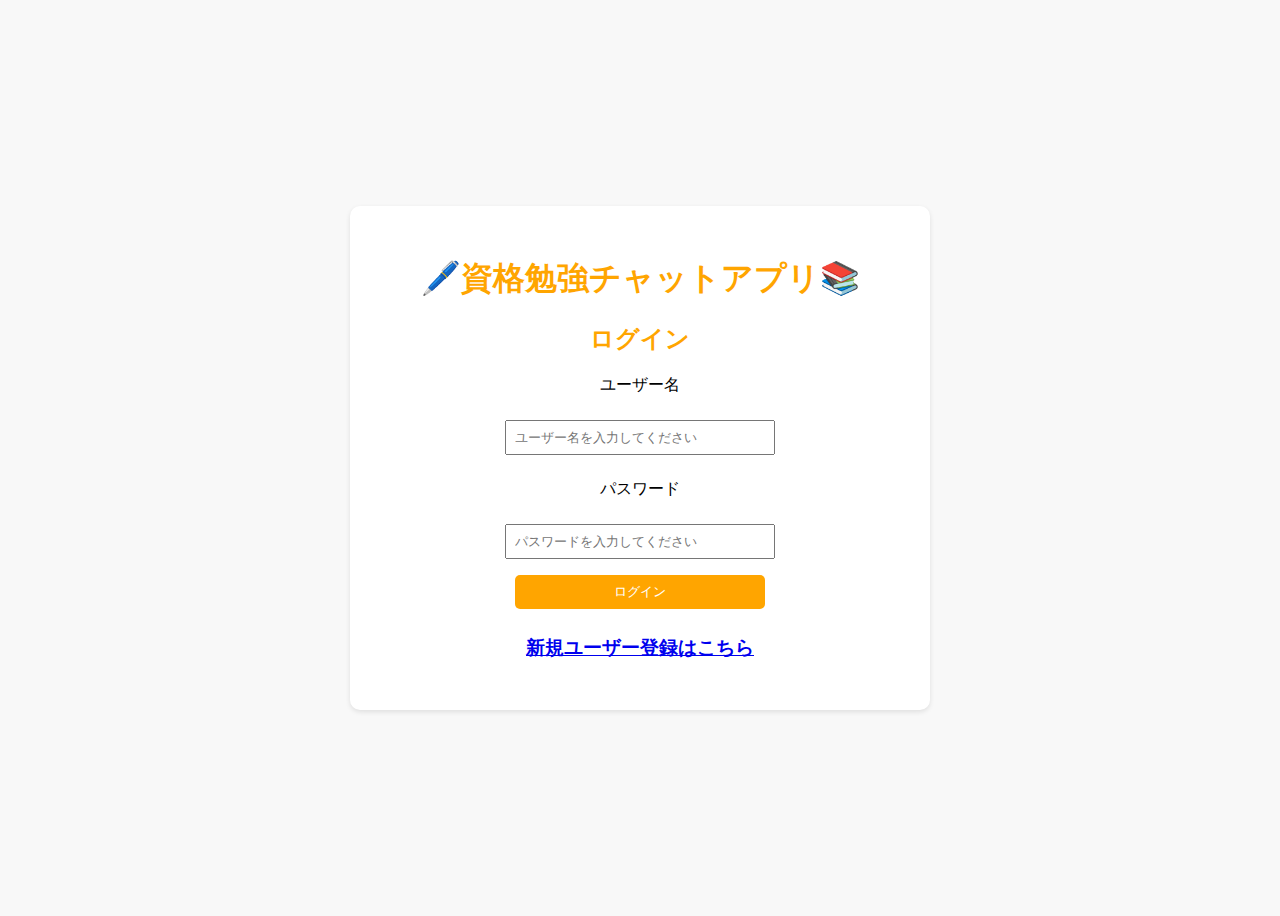
<file: index.html>
<!DOCTYPE html>
<html lang="ja">
<head>
    <meta charset="UTF-8">
    <meta name="viewport" content="width=device-width, initial-scale=1.0">
    <title>🖊️資格勉強チャットアプリ📚-ログイン-</title>
    <link rel ="stylesheet" href="css/style.css">
</head>
<body>
    <div class ="login-container">
        <h1>🖊️資格勉強チャットアプリ📚</h1>
        <h2>ログイン</h2>
        <p>ユーザー名</p>
        <input type ="text" id="login-username" placeholder="ユーザー名を入力してください">
        <p>パスワード</p>
        <input type ="text" id="login-password" placeholder="パスワードを入力してください">
        <button id ="loginBtn">ログイン</button>
        <h3><a href="createprofile.html">新規ユーザー登録はこちら</a></h3>
    </div>

    <script src="js/login.js"></script>
</body>
</html>
</file>
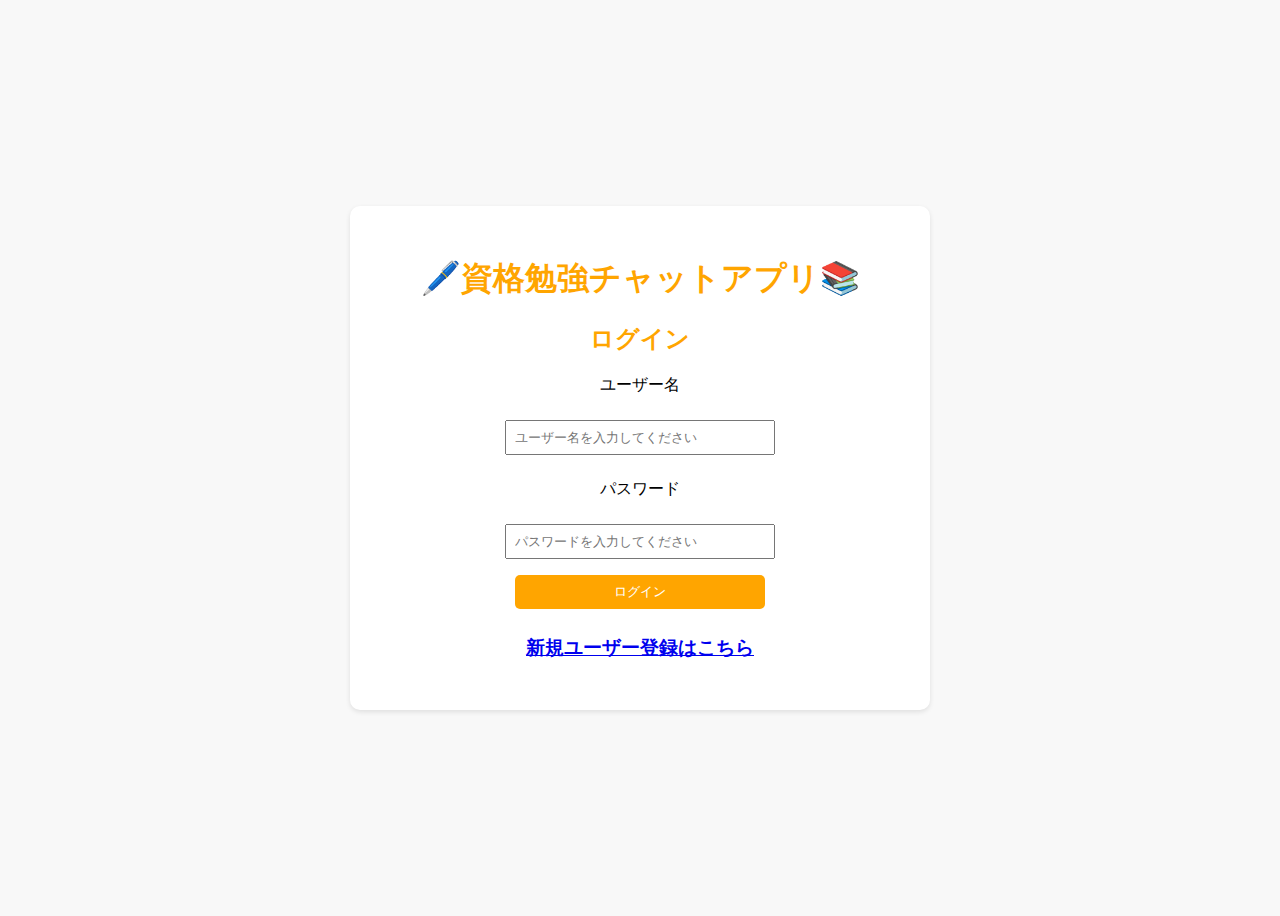
<file: chat.html>
<!DOCTYPE html>
<html lang="ja">
<head>
    <meta charset="UTF-8">
    <meta name="viewport" content="width=device-width, initial-scale=1.0">
    <title>チャット画面デモ</title>
    <link rel="stylesheet" href="css/style.css">
</head>
<body class="home-body">
  <!-- ヘッダー -->
  <header class="top-menu">
    <h1 class="home-title">📚資格勉強チャットアプリ</h1>
    <nav>
      <button id="homeBtn">🏠 ホーム</button>
      <button id="chatBtn">💬 チャット</button>
      <button id="postentranceBtn">📚 記録</button>
      <button id="logoutBtn">🚪 ログアウト</button>
    </nav>
  </header>

  <!-- メインコンテンツ -->
  <main class="chat-main">
    <!--左側：グループリスト-->
    <aside class="group-list">
        <h2>グループ一覧</h2>
        <ul id="groupList">
            <li data-group="資格全般">資格全般</li>
            <li data-group="ITパスポート">ITパスポート</li>
            <li data-group="基本情報技術者試験">基本情報技術者試験</li>
            <li data-group="JavaSilver">JavaSilver</li>
        </ul>
    </aside>

    <!--右側：チャット画面-->
    <div class="chat-container">
        <h2 id="chatTitle">グループを選択してください</h2>
        <ul id="messages"></ul>

        <div class="input-area">
            <input type="text" id="messageInput" placeholder="メッセージを入力">
            <button id="sendBtn">送信</button>
        </div>
    </div>
  </main>
  
  <script>
       // ボタン動作
    document.getElementById('homeBtn').addEventListener('click', () => {
      window.location.href = 'home.html';
    });
    document.getElementById('chatBtn').addEventListener('click', () => {
      window.location.href = 'chat.html';
    });
     document.getElementById('postentranceBtn').addEventListener('click', () => {
      window.location.href = 'post.html';
    });
    document.getElementById('logoutBtn').addEventListener('click', () => {
      localStorage.removeItem('chatUser');
      window.location.href = 'index.html';
    }); 
  </script>
  <script src="js/chat.js"></script>

</body>
</html>
</file>
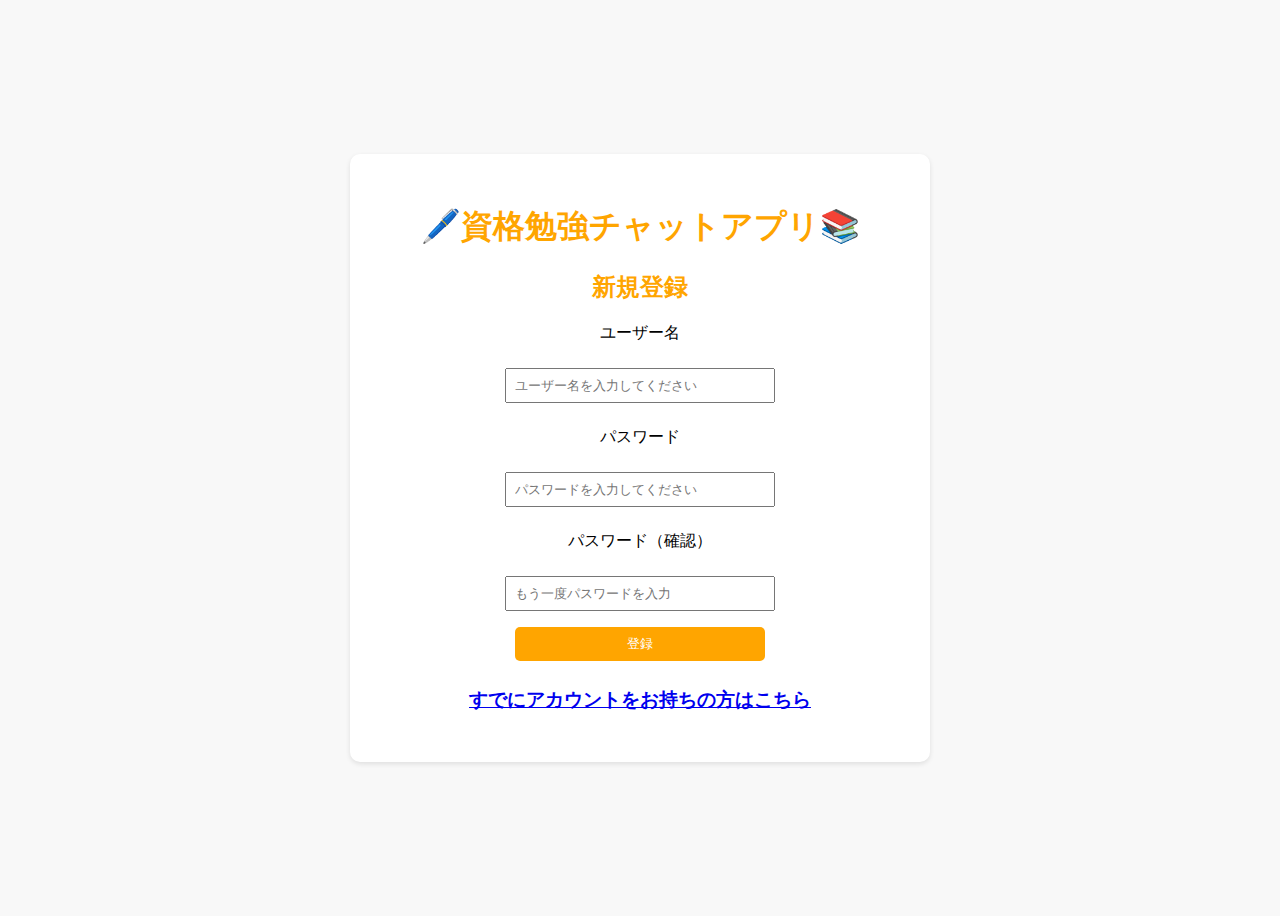
<file: createprofile.html>
<!DOCTYPE html>
<html lang="ja">
<head>
    <meta charset="UTF-8">
    <meta name="viewport" content="width=device-width, initial-scale=1.0">
    <title>🖊️資格勉強チャットアプリ📚 - 新規登録 -</title>
    <link rel="stylesheet" href="css/style.css">
</head>
<body>
    <div class="createprofile-container">
        <h1>🖊️資格勉強チャットアプリ📚</h1>
        <h2>新規登録</h2>

        <p>ユーザー名</p>
        <input type="text" id="reg-username" placeholder="ユーザー名を入力してください">

        <p>パスワード</p>
        <input type="password" id="reg-password" placeholder="パスワードを入力してください">

        <p>パスワード（確認）</p>
        <input type="password" id="reg-password-confirm" placeholder="もう一度パスワードを入力">

        <button id="registerBtn">登録</button>

        <h3><a href="index.html">すでにアカウントをお持ちの方はこちら</a></h3>
    </div>

    <script src="js/createprofile.js"></script>
</body>
</html>
</file>
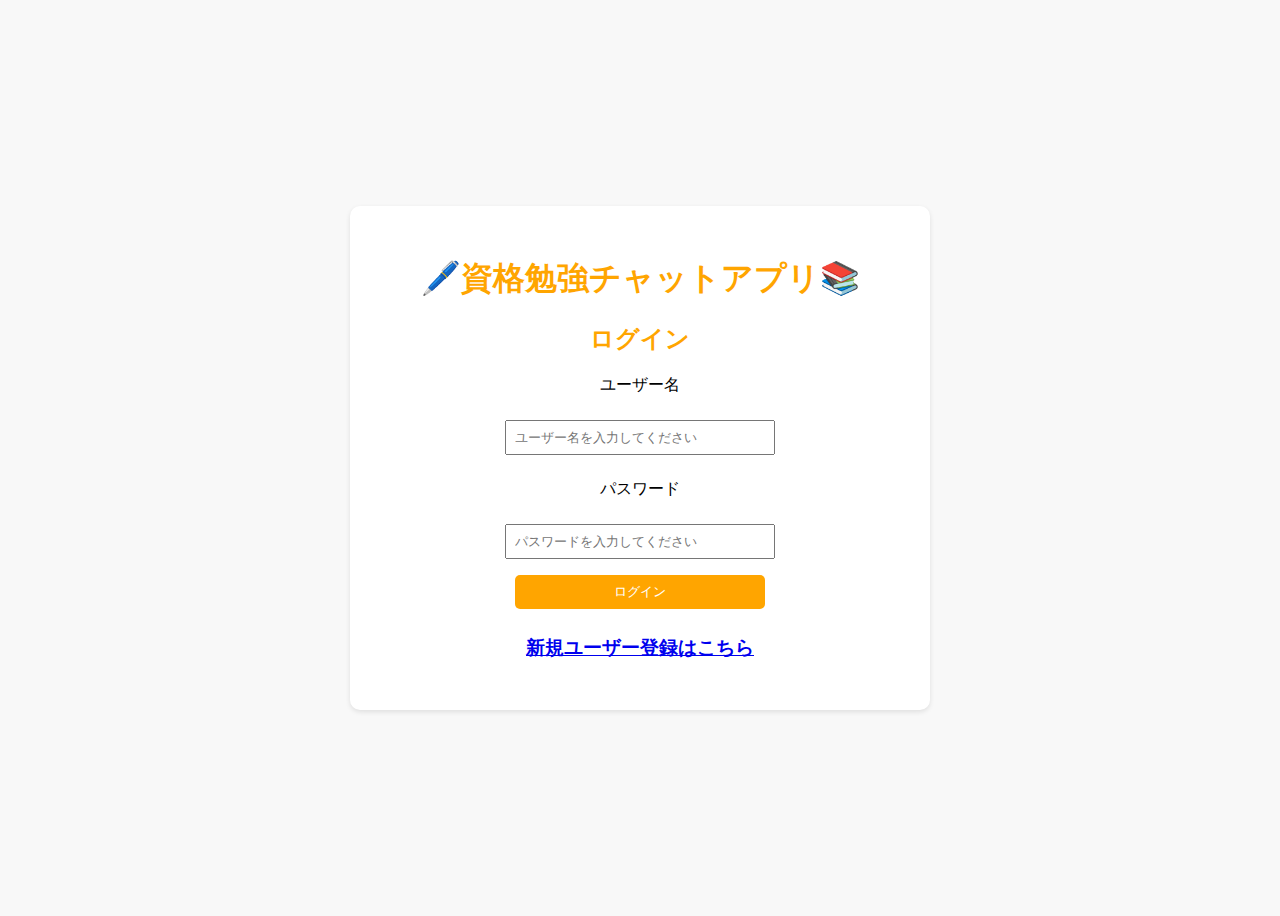
<file: post.html>
<!DOCTYPE html>
<html lang="ja">
<head>
  <meta charset="UTF-8">
  <meta name="viewport" content="width=device-width, initial-scale=1.0">
  <title>勉強の記録 - 資格勉強チャットアプリ</title>
  <link rel="stylesheet" href="css/style.css">
</head>
<body class="home-body">
  <!-- ヘッダー -->
  <header class="top-menu">
    <h1 class="home-title">📚資格勉強チャットアプリ</h1>
    <nav>
      <button id="homeBtn">🏠 ホーム</button>
      <button id="chatBtn">💬 チャット</button>
      <button id="postentranceBtn">📚 記録</button>
      <button id="logoutBtn">🚪 ログアウト</button>
    </nav>
  </header>

  <!-- メインコンテンツ -->
  <main>
    <h2 id="welcome"></h2>

    <div class="post-page">
      <!-- 左側：投稿履歴 -->
      <aside class="post-history">
        <h2>勉強履歴</h2>
        <ul id="historyList">
          <!-- JSで過去の投稿をここに挿入 -->
        </ul>
      </aside>

      <!-- 右側：投稿フォーム -->
      <section class="post-form">
        <h2>📝 勉強の記録</h2>

        <label for="widgetType">種類:</label>
        <select id="widgetType">
          <option value="exam">資格試験までの日数</option>
          <option value="study">学習時間</option>
          <option value="memo">メモ/学習履歴</option>
        </select>

        <div id="formArea">
          <!-- 選択された種類に応じてJSでフォームが動的に切り替わる -->
        </div>

        <button id="postBtn">投稿</button>
      </section>
    </div>
  </main>

  <script>
    // ログインユーザー確認
    const user = localStorage.getItem('chatUser');
    if (!user) {
      window.location.href = 'index.html';
    }
    document.getElementById('welcome').textContent = `${user} さん、今日も頑張っていますね！`;

    // ボタン動作
    document.getElementById('homeBtn').addEventListener('click', () => {
      window.location.href = 'home.html';
    });
    document.getElementById('chatBtn').addEventListener('click', () => {
      window.location.href = 'chat.html';
    });
     document.getElementById('postentranceBtn').addEventListener('click', () => {
      window.location.href = 'post.html';
    });
    document.getElementById('logoutBtn').addEventListener('click', () => {
      localStorage.removeItem('chatUser');
      window.location.href = 'index.html';
    });
  </script>
  <script src="js/post.js"></script>
</body>
</html>
</file>
<file: css/style.css>
/*基本共通部分*/
body {
  font-family: sans-serif;
  background: #f8f8f8;
  display: flex;
  justify-content: center;
  align-items: center;
  height: 100vh;
}


input {
  width: 50%;
  padding: 8px;
  margin: 8px 0;
}

button {
  text-align: center;
  width: 50%;
  padding: 8px;
  margin: 8px 0;
  background: orange;
  color: white;
  border: none;
  border-radius: 5px;
  cursor: pointer;
}

h1 {
    text-align: center;
    color: orange;
}

h2 {
    text-align: center;
    color: orange;
}

h3 {
    color: red;
}
ul {
  list-style: none;
  padding: 0;
  height: 200px;
  overflow-y: auto;
  border: 1px solid #ddd;
  margin-bottom: 10px;
}

li {
  margin: 5px 0;
}

/*homeのBodyに適応 */
.home-body {
  font-family: sans-serif;
  margin: 0;
  background: #f8f8f8;
  display: block; /* ← flex を外す */
}

/*homeのBodyに適応 */
.top-menu {
  display: flex;
  justify-content: space-between;
  align-items: center;
  background-color: orange;
  color: white;
  padding: 10px 20px;
}

/*homeのBodyに適応 */
.top-menu h1 {
  font-size: 20px;
}

/*homeのBodyに適応 */
.top-menu nav button {
  margin-left: 10px;
  padding: 5px 10px;
  border: none;
  border-radius: 5px;
  cursor: pointer;
  background-color: white;
  color: orange;
  font-weight: bold;
  transition: 0.2s;
}

/*homeのタイトル */
.home-title {
  color: white;
}

/*homeのメニューの調整 */
.top-menu {
  display: flex;
  justify-content: space-between; /* 左右に分ける */
  align-items: center;            /* 垂直中央揃え */
  background-color: orange;
  color: white;
  padding: 10px 20px;
  flex-wrap: wrap; /* 画面が狭いと折り返す */
}

/*homeのメニューの調整2 */
.top-menu nav {
  display: flex;        /* 横並びにする */
  gap: 10px;            /* ボタン間のスペース */
  flex: 1;              /* 余白を均等に */
  justify-content: flex-end; /* 右寄せ */
}

/*homeのメニューの効果 */
.top-menu nav button:hover {
  background-color: #e0e0e0;
}

/*homeのメニューのボタン調整 */
.top-menu nav button {
  flex: 1;                  /* ボタンを横幅いっぱいに均等 */
  min-width: 80px;           /* 最小幅を設定 */
  padding: 10px 0;           /* 高さを調整 */
  border: none;
  border-radius: 5px;
  cursor: pointer;
  background-color: white;
  color: #1976d2;
  font-weight: bold;
  transition: 0.2s;
}

/* homeメイン */
main {
  padding: 20px;
  text-align: center;
}

/* homeメイン */
main h2 {
  margin-top: 20px;
  font-size: 18px;
}

/* homeメイン */
main p {
  margin-top: 10px;
  font-size: 16px;
  color: #333;
}

/* 全体のウィジェット配置 */
.widget-container {
  display: grid;
  grid-template-columns: repeat(3, 1fr); /* 3列構成 */
  gap: 1rem;
  padding: 1rem;
}

/* 共通スタイル */
.widget {
  background: #fff;
  border-radius: 16px;
  box-shadow: 0 2px 8px rgba(0,0,0,0.1);
  padding: 1rem;
  text-align: center;
}

/* グラフウィジェット */
#studyTimeChart {
  height: auto; /* 高さは自動 */
  display: flex;
  flex-direction: column;
  align-items: center;
}

#studyTimeChart canvas {
  width: 100% !important;  /* Chart.jsのレスポンシブと整合性を取る */
  height: auto !important;
  max-width: 600px;        /* 最大幅を制限 */
  aspect-ratio: 2 / 1;     /* 横2：縦1の比率を維持 */
}

/* タイトル */
.widget h3 {
  text-align: center;
  margin-bottom: 0.75rem;
}


/* ログイン画面 */
.login-container {
  background: #fff;
  padding: 30px 40px;
  border-radius: 10px;
  width: 500px;
  box-shadow: 0 2px 5px rgba(0,0,0,0.1);
  text-align: center;
}

/* 新規登録画面 */
.createprofile-container {
  background: #fff;
  padding: 30px 40px;
  border-radius: 10px;
  width: 500px;
  box-shadow: 0 2px 5px rgba(0,0,0,0.1);
  text-align: center;
}

/* チャット画面 メインコンテンツのスタイル*/
.chat-main {
  display: flex;
  height: calc(100vh - 80px);
}

/* チャット画面 グループリスト全体のスタイル*/
.group-list {
  width: 25%;
  background-color: #f7f7f7;
  border-right: 1px solid #ccc;
  padding: 10px;
  overflow-y: auto;
}

/* チャット画面 グループリストのスタイル打消し*/
.group-list ul {
  list-style: none;
  padding: 0;
}

/* チャット画面 グループリストのスタイル*/
.group-list li {
  padding: 10px;
  margin: 5px 0;
  cursor: pointer;
  border-radius: 8px;
}

/* チャット画面 グループリストのホバー*/
.group-list li:hover {
  background-color: #e0e0e0;
}

/* チャット画面 大枠*/
.chat-container {
  flex: 1;
  display: flex;
  flex-direction: column;
  padding: 15px;
}

/* チャット画面 メッセージ*/
#messages {
  flex: 1;
  list-style: none;
  overflow-y: auto;
  padding: 10px;
  border: 1px solid #ccc;
  border-radius: 8px;
  background: #fff;
}

/* チャット画面 入力エリア全体*/
.input-area {
  display: flex;
  margin-top: 10px;
}

/* チャット画面 入力エリア*/
#messageInput {
  flex: 1;
  padding: 8px;
  border-radius: 8px;
  border: 1px solid #ccc;
}

/* チャット画面　ボタン */
#sendBtn {
  margin-left: 8px;
  padding: 8px 16px;
  width: 80px;
  border: none;
  border-radius: 8px;
  background-color: orange;
  color: #fff;
  cursor: pointer;
}

/* チャット画面　吹き出し全体 */
.message {
  position: relative;
  max-width: 70%;
  margin: 8px;
  padding: 10px 14px;
  border-radius: 15px;
  word-wrap: break-word;
}

/* チャット画面　自分のメッセージ（右） */
.message.self {
  background-color: #3b82f6;
  color: white;
  align-self: flex-end;
  border-bottom-right-radius: 0;
}

/* チャット画面　他人のメッセージ（左） */
.message.other {
  background-color: #e5e5ea;
  color: #000;
  align-self: flex-start;
  border-bottom-left-radius: 0;
}

/* チャット画面　メッセージアクションのスタイル */
.message-actions {
  display: flex;
  align-items: center;
  margin-top: 5px;
  gap: 6px;
}

/* チャット画面　スタンプボタン（トリガー） */
.stamp-btn {
  background: none;
  border: none;
  cursor: pointer;
  font-size: 18px;
  transition: transform 0.1s ease;
}

/* チャット画面　スタンプボタンホバー */
.stamp-btn:hover {
  transform: scale(1.2);
}

/*  チャット画面　スタンプ一覧ポップアップ */
.stamp-popup {
  background: #fff;
  border: 1px solid #ccc;
  border-radius: 10px;
  box-shadow: 0 4px 10px rgba(0, 0, 0, 0.2);
  display: flex;
  justify-content: space-around;
  padding: 6px;
  position: absolute;
  z-index: 9999;
  opacity: 0;
  transform: scale(0.9);
  transition: all 0.15s ease-out;
  flex-wrap: nowrap; /* 横一列に表示 */
  white-space: nowrap;
}

/*  チャット画面　スタンプ一覧ポップアップ */
.stamp-popup.show {
  opacity: 1;
  transform: scale(1);
}

/*  チャット画面　スタンプ一覧ポップアップボタン */
.stamp-popup button {
  border: none;
  background: none;
  font-size: 20px;
  cursor: pointer;
  transition: transform 0.1s;
}

/*  チャット画面　スタンプ一覧ポップアップボタンホバー */
.stamp-popup button:hover {
  transform: scale(1.3);
}

/*  チャット画面 スタンプ表示（押された状態） */
.stamp-display {
  font-size: 18px;
}
/* チャット画面　メッセージをflex配置（左右に分かれるように） */
#messages {
  display: flex;
  flex-direction: column;
}


/* 勉強記録のページレイアウト */
.post-page {
  display: flex;
  gap: 20px;
}

/* 勉強記録の履歴ページレイアウト */
.post-history {
  width: 35%;
  max-height: 70vh;
  overflow-y: auto;
  border-right: 1px solid #ccc;
  padding-right: 10px;
}

/* 勉強記録の投稿レイアウト */
.post-form {
  flex: 1;
}

/* 勉強記録各フォームの共通部分 */
.input-field {
  width: 40%;
  padding: 8px;
  margin: 6px 0 12px 0;
  border: 1px solid #ccc;
  border-radius: 6px;
  font-size: 14px;
}

/*　勉強記録試験受験日フォーム専用 */
.exam-form {
  background-color: #f0f8ff;
  padding: 12px;
  border-radius: 10px;
  box-shadow: 0 2px 6px rgba(0,0,0,0.1);
}

/*　勉強記録試験受験日フォーム専用 */
.countdown-text {
  font-weight: bold;
  color: #0078d4;
  margin-top: 8px;
}

/* 勉強記録学習時間フォーム専用 */
.study-form {
  background-color: #fff8e1;
  padding: 12px;
  border-radius: 10px;
}

/* 勉強記録メモフォーム専用 */
.memo-form {
  background-color: #fefefe;
  padding: 12px;
  border-radius: 10px;
}

/* 勉強記録メモフォーム専用 */
.memo-textarea {
  width: 100%;
  height: 100px;
  padding: 8px;
  font-size: 14px;
  border-radius: 6px;
  border: 1px solid #ccc;
}
</file>
